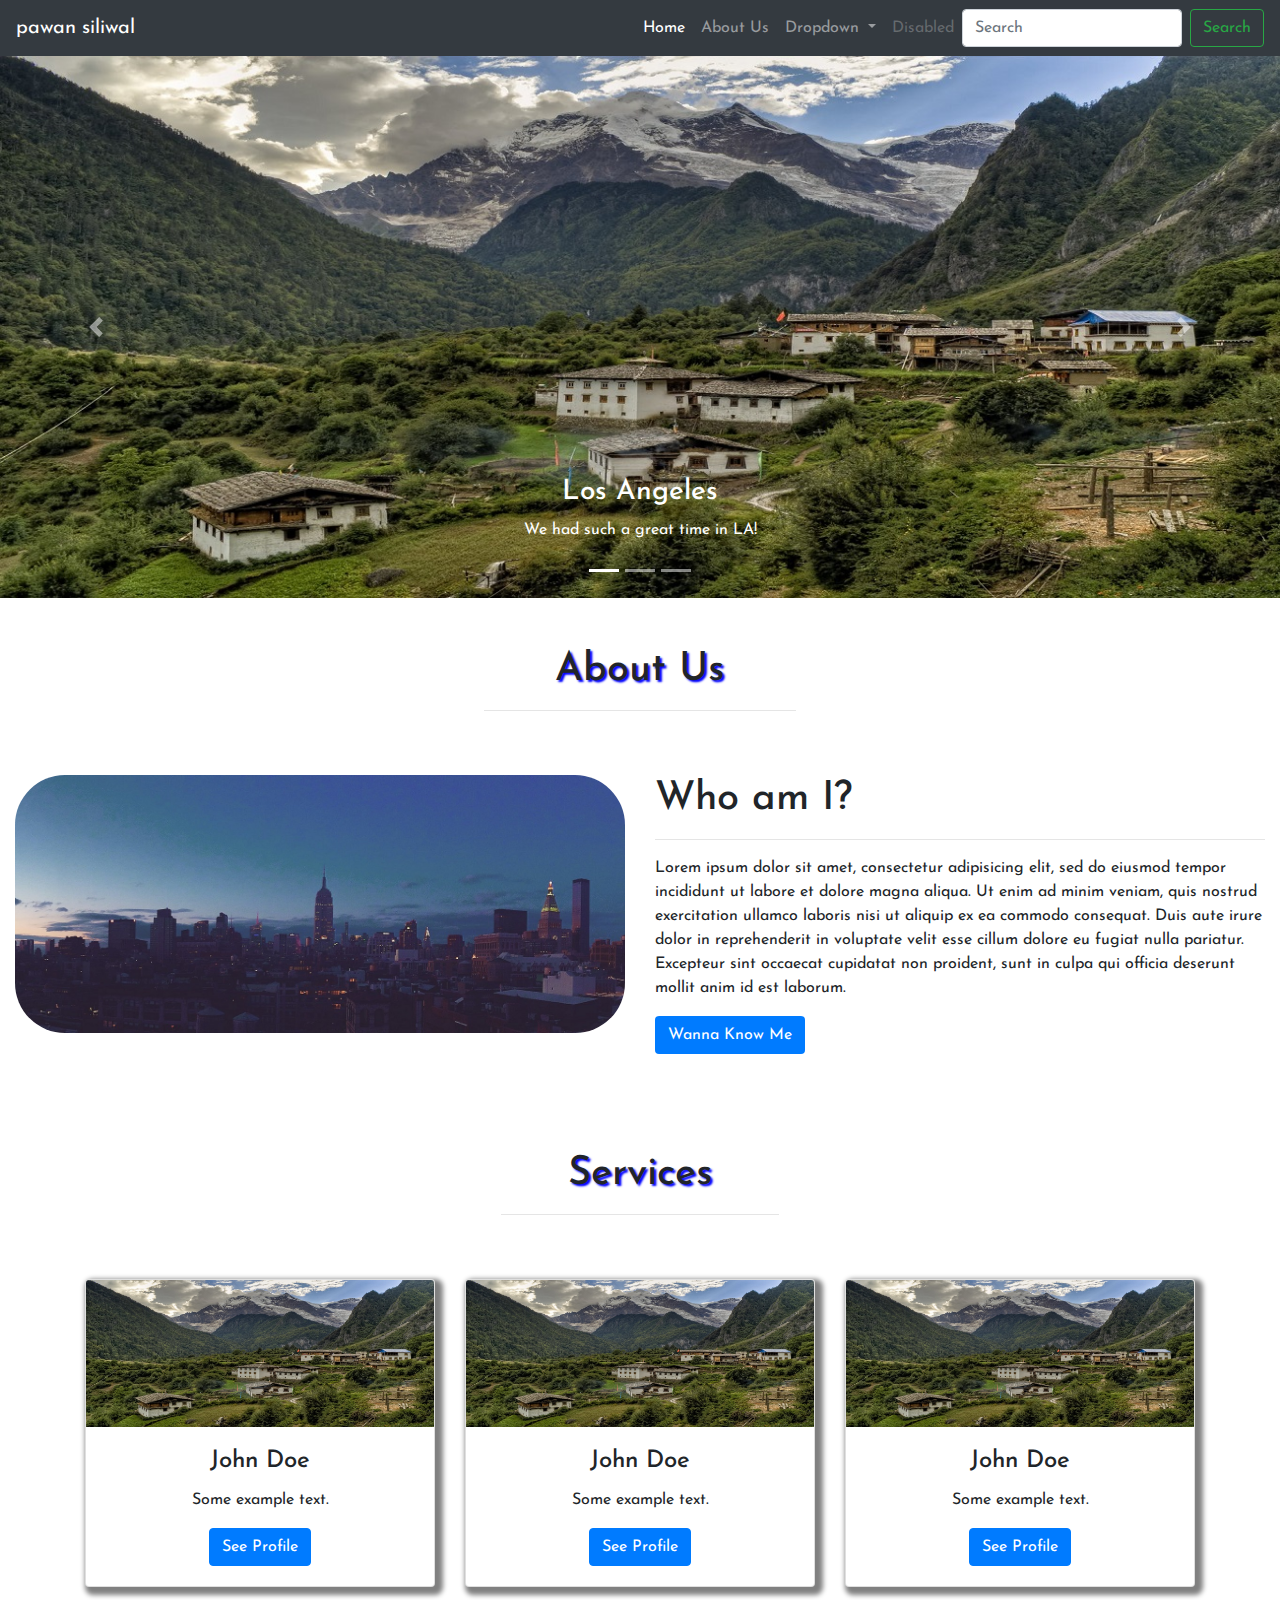
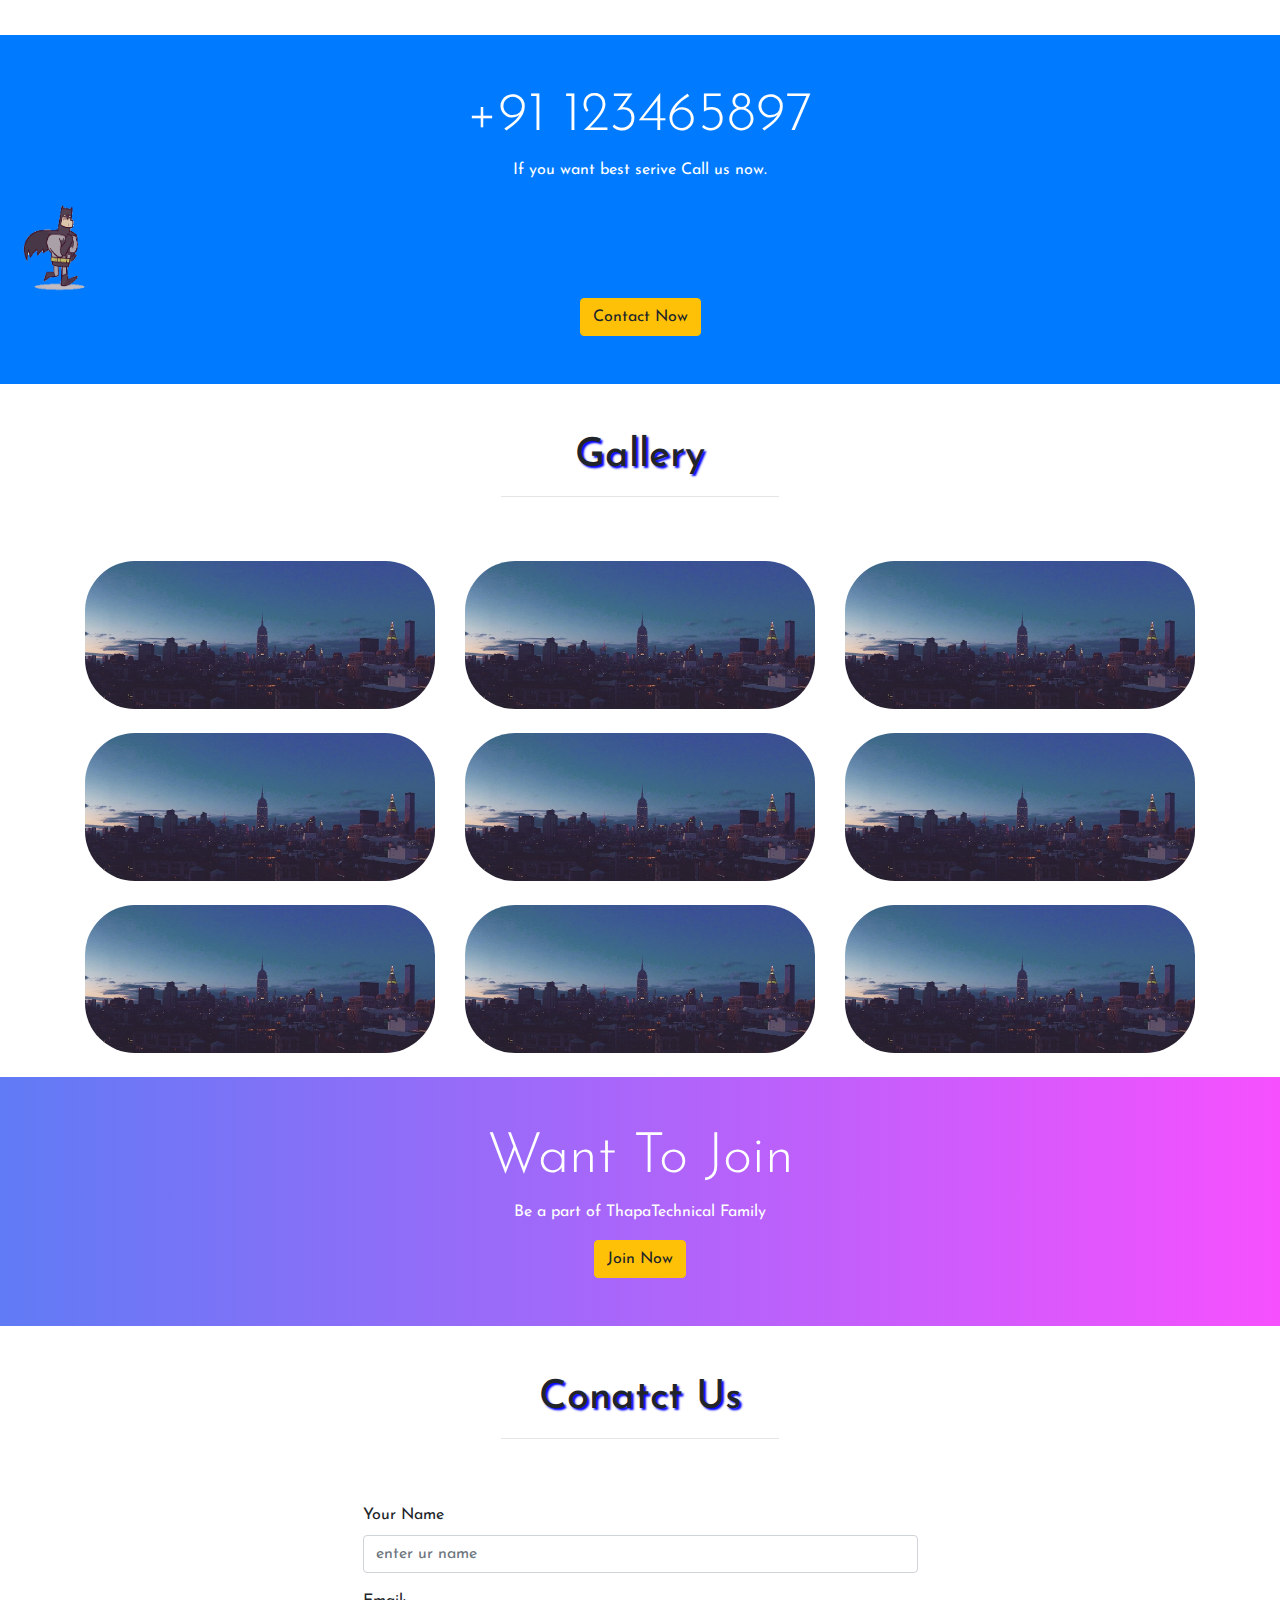
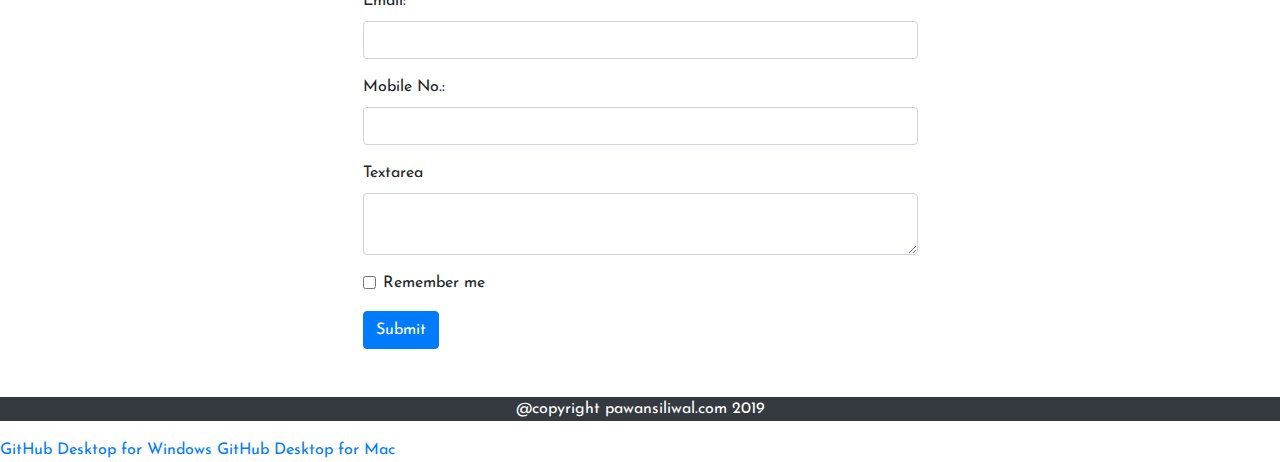
<file: index.html>
<!DOCTYPE html>
<html>
<head>
	<title></title>
	 <meta charset="utf-8"> 
	 <meta name="viewport" content="width=device-width, initial-scale=1">
	<link rel="stylesheet" type="text/css" href="style.css">
	 <link href="https://fonts.googleapis.com/css?family=Josefin+Sans" rel="stylesheet">
	 <link rel="stylesheet" href="https://maxcdn.bootstrapcdn.com/bootstrap/4.3.1/css/bootstrap.min.css">

	   <style>

	   	*{
	   		margin: 0; padding: 0; font-family: 'Josefin Sans', sans-serif;
	   	}
	  /* Make the image fully responsive */
	  .carousel-inner img {
	    width: 100%;
	    height: 100%;
	  }
  </style>
	 
</head>
<body>
<header>

<nav class="navbar navbar-expand-lg navbar-dark bg-dark">
  <a class="navbar-brand" href="#">pawan siliwal</a>
  <button class="navbar-toggler" type="button" data-toggle="collapse" data-target="#navbarSupportedContent" aria-controls="navbarSupportedContent" aria-expanded="false" aria-label="Toggle navigation">
    <span class="navbar-toggler-icon"></span>
  </button>

  <div class="collapse navbar-collapse" id="navbarSupportedContent">
    <ul class="navbar-nav ml-auto">
      <li class="nav-item active">
        <a class="nav-link" href="#">Home <span class="sr-only">(current)</span></a>
      </li>
      <li class="nav-item">
        <a class="nav-link" href="about.html">About Us</a>
      </li>
      <li class="nav-item dropdown">
        <a class="nav-link dropdown-toggle" href="#" id="navbarDropdown" role="button" data-toggle="dropdown" aria-haspopup="true" aria-expanded="false">
          Dropdown
        </a>
        <div class="dropdown-menu" aria-labelledby="navbarDropdown">
          <a class="dropdown-item" href="#">Action</a>
          <a class="dropdown-item" href="#">Another action</a>
          <div class="dropdown-divider"></div>
          <a class="dropdown-item" href="#">Something else here</a>
        </div>
      </li>
      <li class="nav-item">
        <a class="nav-link disabled" href="#">Disabled</a>
      </li>
    </ul>
    <form class="form-inline my-2 my-lg-0">
      <input class="form-control mr-sm-2" type="search" placeholder="Search" aria-label="Search">
      <button class="btn btn-outline-success my-2 my-sm-0" type="submit">Search</button>
    </form>
  </div>
</nav>

<div id="demo" class="carousel slide" data-ride="carousel">
  <ul class="carousel-indicators">
    <li data-target="#demo" data-slide-to="0" class="active"></li>
    <li data-target="#demo" data-slide-to="1"></li>
    <li data-target="#demo" data-slide-to="2"></li>
  </ul>
  <div class="carousel-inner">
    <div class="carousel-item active">
      <img src="images/homeslider.jpg" alt="Los Angeles" width="1100" height="500">
      <div class="carousel-caption">
        <h3>Los Angeles</h3>
        <p>We had such a great time in LA!</p>
      </div>   
    </div>
    <div class="carousel-item">
      <img src="images/homeslider2.jpg" alt="Chicago" width="1100" height="500">
      <div class="carousel-caption">
        <h3>Chicago</h3>
        <p>Thank you, Chicago!</p>
      </div>   
    </div>
    <div class="carousel-item">
      <img src="images/homeslider.jpg" alt="New York" width="1100" height="500">
      <div class="carousel-caption">
        <h3>New York</h3>
        <p>We love the Big Apple!</p>
      </div>   
    </div>
  </div>
  <a class="carousel-control-prev" href="#demo" data-slide="prev">
    <span class="carousel-control-prev-icon"></span>
  </a>
  <a class="carousel-control-next" href="#demo" data-slide="next">
    <span class="carousel-control-next-icon"></span>
  </a>
</div>

</header>

<!-- about us -->

<section>

<div class="container-fluid">
	<h1 class="text_effects text-center text-capitalize pt-5">about us </h1>
	<hr class="w-25 mx-auto pt-5">

	<div class="row mb-5">
		<div class="col-lg-6 col-md-6 col-12"> 
			<img src="images/homeslider2.jpg" class="img-fluid">
		</div>

		<div class="col-lg-6 col-md-6 col-12"> 
			<h1>Who am I?</h1>
			<hr>
			<p>Lorem ipsum dolor sit amet, consectetur adipisicing elit, sed do eiusmod
			tempor incididunt ut labore et dolore magna aliqua. Ut enim ad minim veniam,
			quis nostrud exercitation ullamco laboris nisi ut aliquip ex ea commodo
			consequat. Duis aute irure dolor in reprehenderit in voluptate velit esse
			cillum dolore eu fugiat nulla pariatur. Excepteur sint occaecat cupidatat non
			proident, sunt in culpa qui officia deserunt mollit anim id est laborum.</p>
			<button class="btn bg-primary text-white">Wanna Know Me</button>
		</div>
	</div>

</div>
</section>

<!-- about us end -->

<!-- service part -->
<section>
<div class="container">
	<h1 class="text_effects text-center text-capitalize pt-5">Services</h1>
	<hr class="w-25 mx-auto pt-5">



<div class="row text-center mb-5">
	<div class="col-lg-4 col-md-4 col-12"> 
		<div class="card" >
		  <img class="card-img-top" src="images/homeslider.jpg" alt="Card image">
		  <div class="card-body">
		    <h4 class="card-title">John Doe</h4>
		    <p class="card-text">Some example text.</p>
		    <a href="#" class="btn btn-primary">See Profile</a>
		  </div>
		</div>
	</div>

		<div class="col-lg-4 col-md-4 col-12"> 
		<div class="card" >
		  <img class="card-img-top" src="images/homeslider.jpg" alt="Card image">
		  <div class="card-body">
		    <h4 class="card-title">John Doe</h4>
		    <p class="card-text">Some example text.</p>
		    <a href="#" class="btn btn-primary">See Profile</a>
		  </div>
		</div>
	</div>

		<div class="col-lg-4 col-md-4 col-12"> 
		<div class="card" >
		  <img class="card-img-top" src="images/homeslider.jpg" alt="Card image">
		  <div class="card-body">
		    <h4 class="card-title">John Doe</h4>
		    <p class="card-text">Some example text.</p>
		    <a href="#" class="btn btn-primary">See Profile</a>
		  </div>
		</div>
	</div>
</div>

</section>

<!-- service end -->

<!-- contact demo -->

<section class="bg-primary">
	
	<article class="py-5 text-center text-white">
		<div>
			<h3 class="display-4 ">+91 123465897</h3>
			<p>If you want best serive Call us now.</p>
			<div class="batman_contact">
				<img src="images/batmanrun.gif" alt="batman">
			</div>
			<button class="btn btn-warning">Contact Now</button>
			
		</div>
	</article>
</section>

<!-- contact demo end -->


<!-- gallery start -->
<section>
<div class="container">
	<h1 class="text_effects text-center text-capitalize pt-5">Gallery</h1>
	<hr class="w-25 mx-auto pt-5">


<div class="row">
	<div class="col-lg-4 col-md-2 col-12 mb-4"> 
		<img src="images/homeslider2.jpg" class="img-fluid">
	</div>
	<div class="col-lg-4 col-md-2 col-12 mb-4"> 
		<img src="images/homeslider2.jpg" class="img-fluid">
	</div>
	<div class="col-lg-4 col-md-2 col-12 mb-4"> 
		<img src="images/homeslider2.jpg" class="img-fluid">
	</div>
	<div class="col-lg-4 col-md-2 col-12 mb-4"> 
		<img src="images/homeslider2.jpg" class="img-fluid">
	</div>
	<div class="col-lg-4 col-md-2 col-12 mb-4"> 
		<img src="images/homeslider2.jpg" class="img-fluid">
	</div>
	<div class="col-lg-4 col-md-2 col-12 mb-4"> 
		<img src="images/homeslider2.jpg" class="img-fluid">
	</div>
	<div class="col-lg-4 col-md-2 col-12 mb-4"> 
		<img src="images/homeslider2.jpg" class="img-fluid">
	</div>
	<div class="col-lg-4 col-md-2 col-12 mb-4"> 
		<img src="images/homeslider2.jpg" class="img-fluid">
	</div><div class="col-lg-4 col-md-2 col-12 mb-4"> 
		<img src="images/homeslider2.jpg" class="img-fluid">
	</div>
</div>
</div>
</section>

<!-- gallery end -->


<!-- register form in short -->

<section class="join_gradient">
	
	<article class="py-5 ">
		<div class="text-center text-white">
			<h3 class="display-4 ">Want To Join</h3>
			<p>Be a part of ThapaTechnical Family</p>
			<button class="btn btn-warning" data-toggle="modal" data-target="#myModal">Join Now</button>
		</div>


		 <!-- The Modal -->
  <div class="modal fade" id="myModal">
    <div class="modal-dialog modal-dialog-centered">
      <div class="modal-content">
      
        <!-- Modal Header -->
        <div class="modal-header">
          <h4 class="modal-title">Singup</h4>
          <button type="button" class="close" data-dismiss="modal">&times;</button>
        </div>
        
        <!-- Modal body -->
        <div class="modal-body">
	 	<form action="/action_page.php">
			  <div class="form-group">
			    <label for="email">Email address:</label>
			    <input type="email" class="form-control" id="email" autocomplete="off">
			  </div>
			  <div class="form-group">
			    <label for="pwd">Password:</label>
			    <input type="password" class="form-control" id="pwd">
			  </div>
			  <div class="form-group form-check">
			    <label class="form-check-label">
			      <input class="form-check-input" type="checkbox"> Remember me
			    </label>
			  </div>
			  <button type="submit" class="btn btn-primary">Submit</button>
			</form>
        </div>
        
        <!-- Modal footer -->
        <div class="modal-footer">
          <button type="button" class="btn btn-secondary" data-dismiss="modal">Close</button>
        </div>
        
      </div>
    </div>
  </div>

	</article>
</section>

<!-- resister ends -->

<!-- contact us start -->
<section>
<div class="container mb-5">
	<h1 class="text_effects text-center text-capitalize pt-5">Conatct Us</h1>
	<hr class="w-25 mx-auto pt-5">

	<div class="w-50 mx-auto">
		<form action="/action_page.php">
		  <div class="form-group">
		    <label for="email">Your Name</label>
		    <input type="text=""" class="form-control" id="yourname" autocomplete="off" placeholder="enter ur name">
		  </div>
		  <div class="form-group">
		    <label for="pwd">Email:</label>
		    <input type="email" class="form-control" id="email" autocomplete="off">
		  </div>

		   <div class="form-group">
		    <label for="pwd">Mobile No.:</label>
		    <input type="number" class="form-control" id="mobile_no" >
		  </div>

		  <div class="form-group">
		  	<label> Textarea </label>
		  	<textarea class="form-control"></textarea>
		  </div>

		  <div class="form-group form-check">
		    <label class="form-check-label">
		      <input class="form-check-input" type="checkbox"> Remember me
		    </label>
		  </div>
		  <button type="submit" class="btn btn-primary">Submit</button>
		</form>
	</div>
</div>
</section>

<!-- footer -->

<footer>
	
	<p class="text-center bg-dark text-white"> @copyright pawansiliwal.com 2019  </p>

</footer>


 <script src="https://ajax.googleapis.com/ajax/libs/jquery/3.3.1/jquery.min.js"></script>
 <script src="https://cdnjs.cloudflare.com/ajax/libs/popper.js/1.14.7/umd/popper.min.js"></script>
 <script src="https://maxcdn.bootstrapcdn.com/bootstrap/4.3.1/js/bootstrap.min.js"></script>
</body>
</html>


<a href="https://desktop.github.com/"> GitHub Desktop for Windows </a>
<a href="https://desktop.github.com/"> GitHub Desktop for Mac </a>
</file>
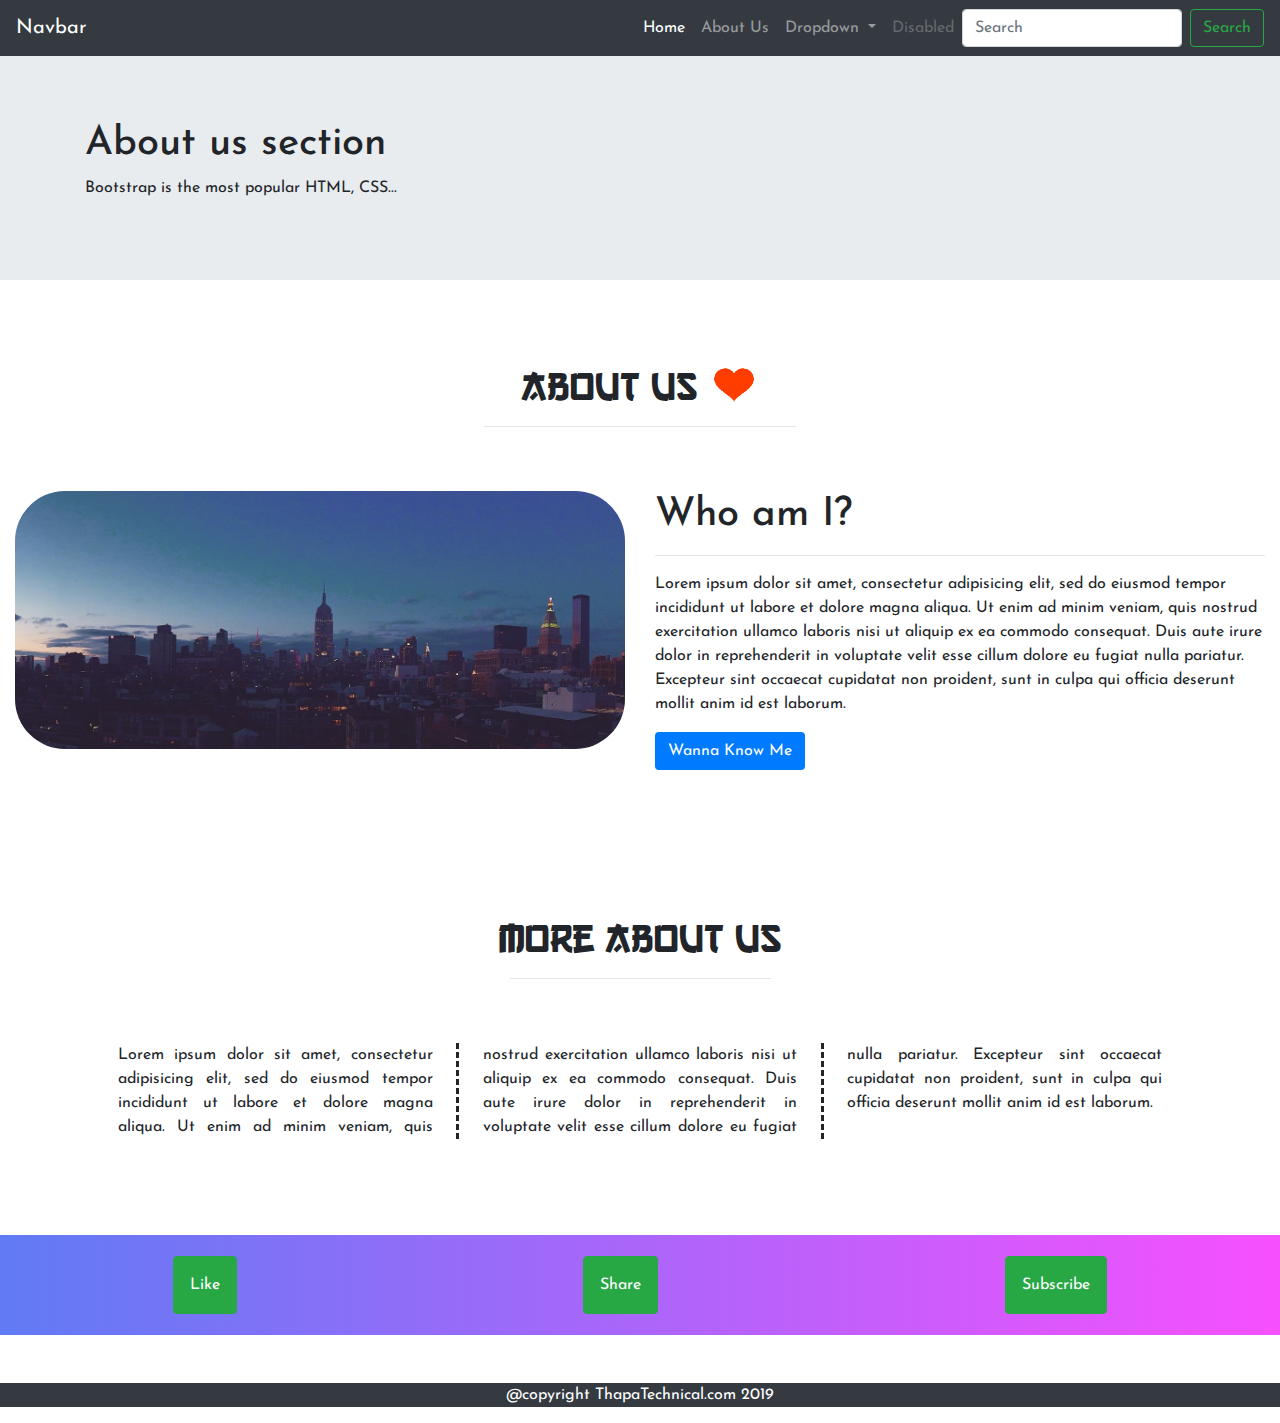
<file: about.html>
<!DOCTYPE html>
<html>
<head>
	<title></title>
	 <meta charset="utf-8"> 
	 <meta name="viewport" content="width=device-width, initial-scale=1">
   <link rel="stylesheet" type="text/css" href="style.css">
	 <link href="https://fonts.googleapis.com/css?family=Josefin+Sans" rel="stylesheet">
	 <link rel="stylesheet" href="https://maxcdn.bootstrapcdn.com/bootstrap/4.3.1/css/bootstrap.min.css">

	   <style>

	   	*{
	   		margin: 0; padding: 0; font-family: 'Josefin Sans', sans-serif;
	   	}
  </style>
	 
</head>
<body>
<header>

<nav class="navbar navbar-expand-lg navbar-dark bg-dark">
  <a class="navbar-brand" href="#">Navbar</a>
  <button class="navbar-toggler" type="button" data-toggle="collapse" data-target="#navbarSupportedContent" aria-controls="navbarSupportedContent" aria-expanded="false" aria-label="Toggle navigation">
    <span class="navbar-toggler-icon"></span>
  </button>

  <div class="collapse navbar-collapse" id="navbarSupportedContent">
    <ul class="navbar-nav ml-auto">
      <li class="nav-item active">
        <a class="nav-link" href="index.html">Home <span class="sr-only">(current)</span></a>
      </li>
      <li class="nav-item">
        <a class="nav-link" href="about.html">About Us</a>
      </li>
      <li class="nav-item dropdown">
        <a class="nav-link dropdown-toggle" href="#" id="navbarDropdown" role="button" data-toggle="dropdown" aria-haspopup="true" aria-expanded="false">
          Dropdown
        </a>
        <div class="dropdown-menu" aria-labelledby="navbarDropdown">
          <a class="dropdown-item" href="#">Action</a>
          <a class="dropdown-item" href="#">Another action</a>
          <div class="dropdown-divider"></div>
          <a class="dropdown-item" href="#">Something else here</a>
        </div>
      </li>
      <li class="nav-item">
        <a class="nav-link disabled" href="#">Disabled</a>
      </li>
    </ul>
    <form class="form-inline my-2 my-lg-0">
      <input class="form-control mr-sm-2" type="search" placeholder="Search" aria-label="Search">
      <button class="btn btn-outline-success my-2 my-sm-0" type="submit">Search</button>
    </form>
  </div>
</nav>

<div class="jumbotron jumbotron-fluid">
  <div class="container">
    <h1>About us section</h1> 
    <p>Bootstrap is the most popular HTML, CSS...</p> 
  </div>
</div>

</header>

<section>

<div class="container-fluid">
	<h1 class="text-center text-capitalize pt-5 font_about">about us <img src="images/love.png" class="love_class"></h1>
	<hr class="w-25 mx-auto pt-5">

	<div class="row mb-5">
		<div class="col-lg-6 col-md-6 col-12"> 
			<img src="images/homeslider2.jpg" class="img-fluid">
		</div>

		<div class="col-lg-6 col-md-6 col-12"> 
			<h1>Who am I?</h1>
			<hr>
			<p>Lorem ipsum dolor sit amet, consectetur adipisicing elit, sed do eiusmod
      tempor incididunt ut labore et dolore magna aliqua. Ut enim ad minim veniam,
      quis nostrud exercitation ullamco laboris nisi ut aliquip ex ea commodo
      consequat. Duis aute irure dolor in reprehenderit in voluptate velit esse
      cillum dolore eu fugiat nulla pariatur. Excepteur sint occaecat cupidatat non
      proident, sunt in culpa qui officia deserunt mollit anim id est laborum. </p>
			<button class="btn bg-primary text-white">Wanna Know Me</button>
		</div>
	</div>

</div>
</section>

<section class="container p-5">
  <h1 class="text-center text-capitalize pt-5 font_about">More about us</h1>
  <hr class="w-25 mx-auto pt-5">
  <div class="about_para">
     <p> Lorem ipsum dolor sit amet, consectetur adipisicing elit, sed do eiusmod
      tempor incididunt ut labore et dolore magna aliqua. Ut enim ad minim veniam,
      quis nostrud exercitation ullamco laboris nisi ut aliquip ex ea commodo
      consequat. Duis aute irure dolor in reprehenderit in voluptate velit esse
      cillum dolore eu fugiat nulla pariatur. Excepteur sint occaecat cupidatat non
      proident, sunt in culpa qui officia deserunt mollit anim id est laborum.  </p>
  </div>
</section>

<section>
  <div class="flex_css my-5">
    <div> <button class="btn btn-success p-3"> Like </button></div>
    <div> <button class="btn btn-success p-3"> Share </button></div>
    <div> <button class="btn btn-success p-3"> Subscribe </button></div>
  </div>
</section>

<footer>
	
	<p class="text-center bg-dark text-white"> @copyright ThapaTechnical.com 2019  </p>

</footer>
</body>
</html>
</file>
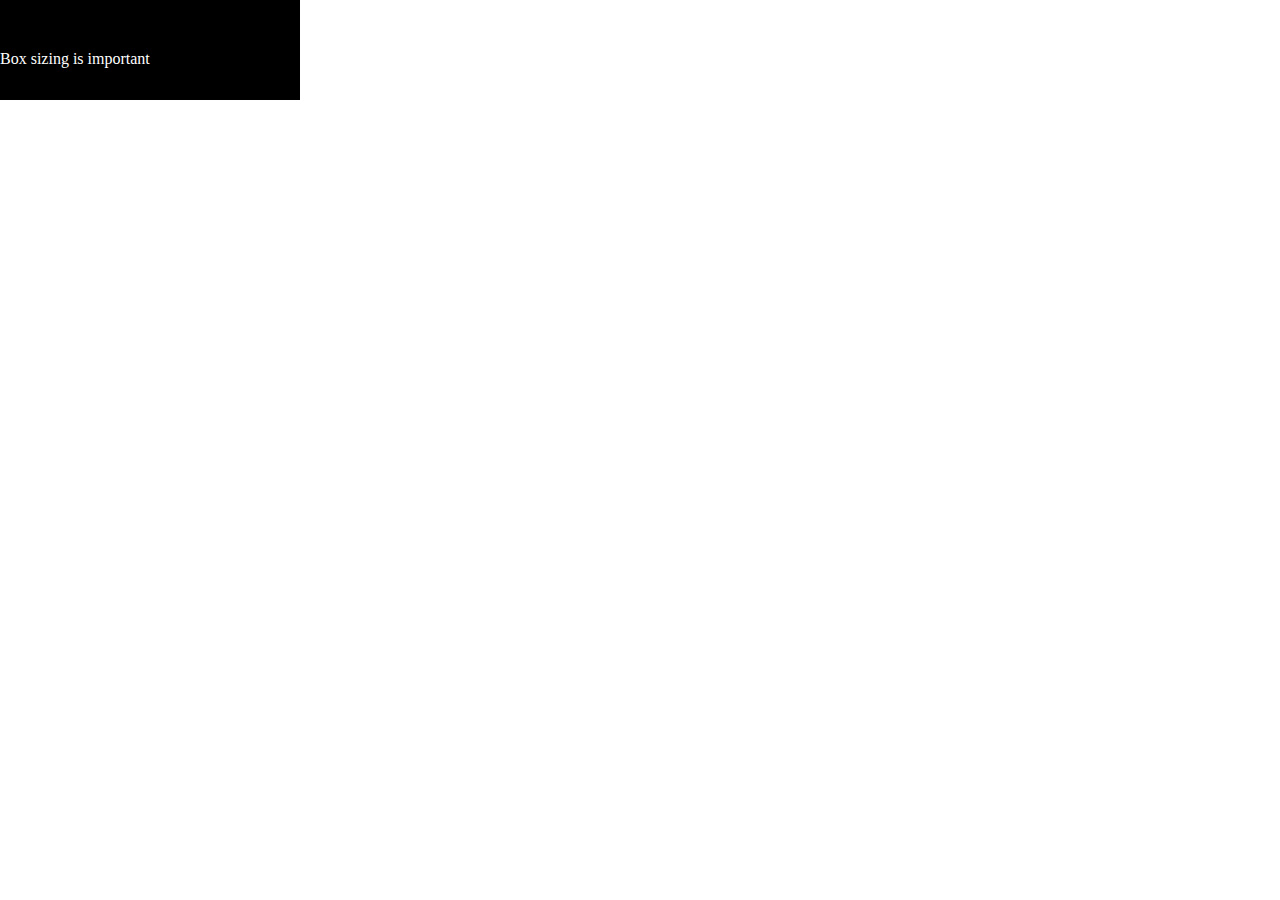
<file: images/demo.html>
<!DOCTYPE html>
<html>
<head>
	<title></title>
	<style>
		*{
			margin: 0; padding:0; box-sizing: border-box;
		}
		div{
			width: 300px;
			height: 100px;
			background: black;
			box-sizing: border-box;
		}

		p{
			color: white;
			transform: translatey(50px);
		}
	</style>
</head>
<body>

<div>
	<p> Box sizing is important</p>
</div>

</body>
</html>
</file>
<file: style.css>
.text_effects{
	text-shadow:2px 2px 2px blue;
	transition: transform 2s;
}

/*fontcss3*/

@font-face{
	font-family: kuchbhi;
	src:url('go3v2.ttf');
}

.font_about{
font-family: kuchbhi;
}

/*animation in css3*/

.batman_contact{
	width: 100%; height: 100px;  position: relative;
}

.batman_contact img{
	width: 140px; height: 120px;
	position: absolute; 
	left: 0; top: -15px;
	animation-name: batmanbhag;
	animation-duration: 6s;
	animation-timing-function: linear;
	animation-iteration-count: infinite;
}

@keyframes batmanbhag{
	0%{left: 0}
	100%{ left: 85% }
}

/*transition in css3*/
.love_class{
	width: 50px; height: 50px; 
	transition-property: transform;
	transition-duration: 1s;
}

.love_class:hover{
	/*width: 100px; height: 100px; */
	transform: scale(2, 2);
}

/*multiple column in css3*/

.about_para{
	column-count: 3;
	column-gap: 50px;
	column-rule: dashed;
	text-align: justify;
}

/*border in css3*/

.img-fluid{
	border-radius: 50px;
}

.card{
	box-shadow: 4px 4px 5px 4px grey;
}

/*transform in css3*/

.text_effects:hover{
	transform: rotate(360deg);
}

/*linear-gradient*/

.join_gradient{
	background-image: linear-gradient(to left,#F650FE    , #607BF5);
}

/*flexbox in css3*/

.flex_css{
	width: 100%; height: 100px; 
	background-image: linear-gradient(to left,#F650FE    , #607BF5);
	display: flex;
	flex-direction: row;
	justify-content: space-around;
	align-items: center;
}
</file>
